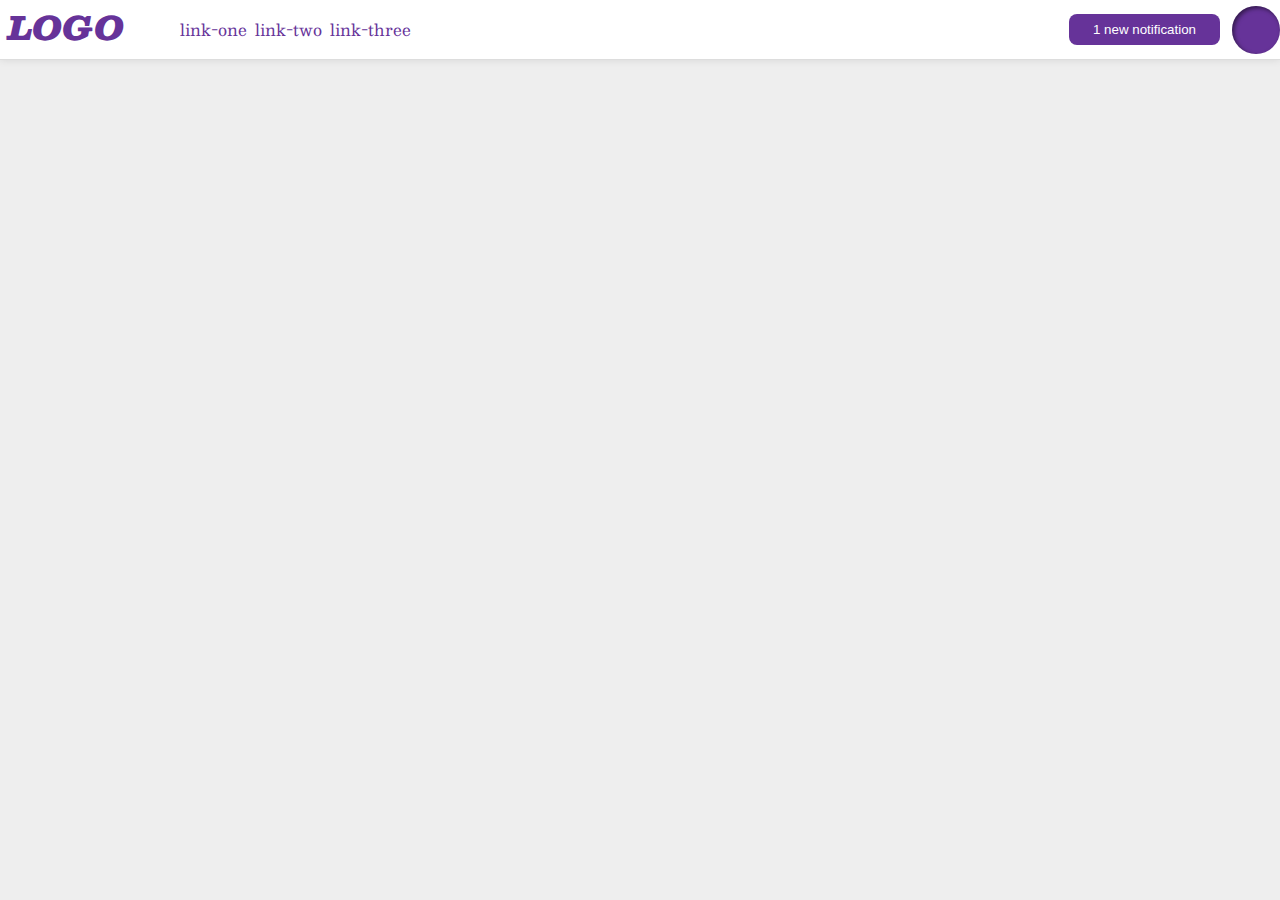
<file: foundations/flex/03-flex-header-2/index.html>
<!DOCTYPE html>
<html lang="en">
  <head>
    <meta charset="UTF-8">
    <meta http-equiv="X-UA-Compatible" content="IE=edge">
    <meta name="viewport" content="width=device-width, initial-scale=1.0">
    <title>Flex Header 2</title>
    <link rel="stylesheet" href="style.css">
  </head>
  <body>
    <div class="header">
      <div class="logo">
        LOGO
      </div>
      <ul class="links">
        <li><a href="https://google.com">link-one</a></li>
        <li><a href="https://google.com">link-two</a></li>
        <li><a href="https://google.com">link-three</a></li>
      </ul>
      <div class ="notification">
        <button class="notifications">
          1 new notification
        </button>
        <div class="profile-image"></div>
      </div>
      
    </div>
  </body>
</html>
</file>
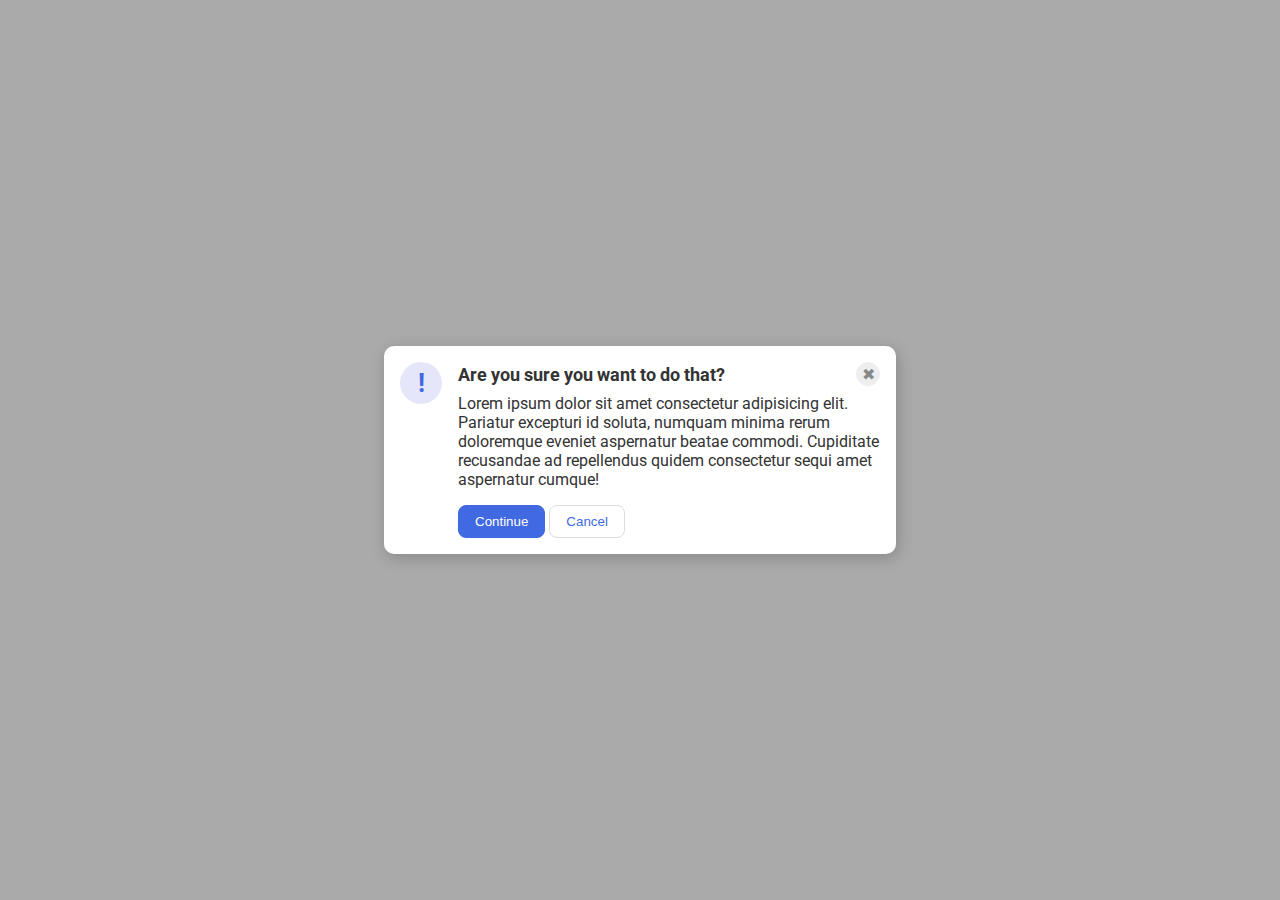
<file: foundations/flex/05-flex-modal/index.html>
<!DOCTYPE html>
<html lang="en">
  <head>
    <meta charset="UTF-8">
    <meta http-equiv="X-UA-Compatible" content="IE=edge">
    <meta name="viewport" content="width=device-width, initial-scale=1.0">
    <link rel="stylesheet" href="style.css">
    <title>Modal</title>
  </head>
  <body>
    <div class="modal">
      <div class="icon">!</div>
      <div class="container">
        <div class="header">Are you sure you want to do that?
          <button class="close-button">✖</button>
        </div>
        <div class="text">Lorem ipsum dolor sit amet consectetur adipisicing elit. Pariatur excepturi id soluta, numquam minima rerum doloremque eveniet aspernatur beatae commodi. Cupiditate recusandae ad repellendus quidem consectetur sequi amet aspernatur cumque!</div>
        <button class="continue">Continue</button>
        <button class="cancel">Cancel</button>
      </div>
    </div>
  </body>
</html>
</file>
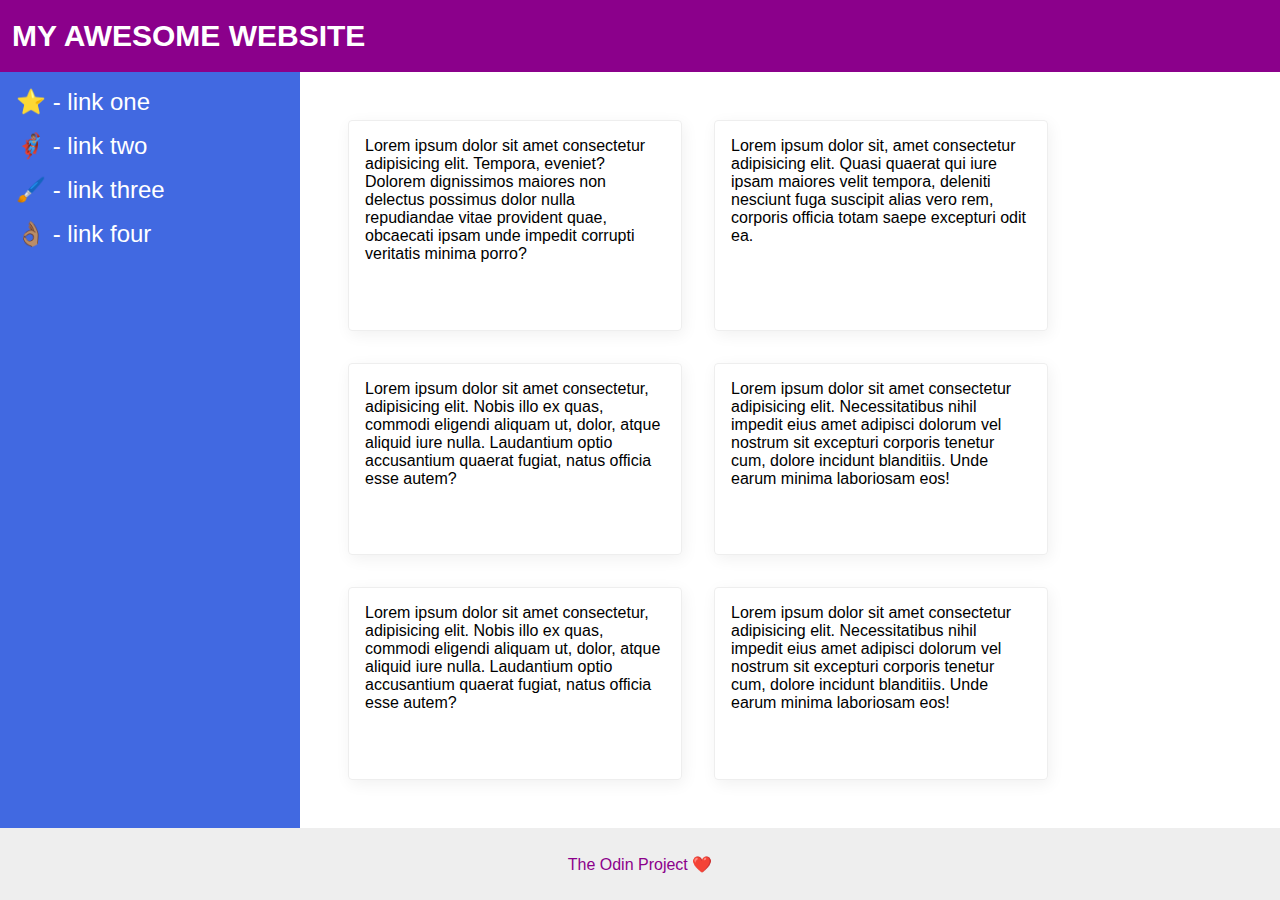
<file: foundations/flex/07-flex-layout-2/index.html>
<!DOCTYPE html>
<html lang="en">
  <head>
    <meta charset="UTF-8">
    <meta http-equiv="X-UA-Compatible" content="IE=edge">
    <meta name="viewport" content="width=device-width, initial-scale=1.0">
    <title>The Holy Grail</title>
    <link rel="stylesheet" href="style.css">
  </head>
  <body>
    <div class="header">
      MY AWESOME WEBSITE
    </div>
    <div class="main-center">
      <div class="sidebar">
        <ul>
          <li><a href="#">⭐ - link one</a></li>
          <li><a href="#">🦸🏽‍♂️ - link two</a></li>
          <li><a href="#">🖌️ - link three</a></li>
          <li><a href="#">👌🏽 - link four</a></li>
        </ul>
      </div>
      <div class="cards">
        <div class="card">Lorem ipsum dolor sit amet consectetur adipisicing elit. Tempora, eveniet? Dolorem dignissimos maiores non delectus possimus dolor nulla repudiandae vitae provident quae, obcaecati ipsam unde impedit corrupti veritatis minima porro?</div>
        <div class="card">Lorem ipsum dolor sit, amet consectetur adipisicing elit. Quasi quaerat qui iure ipsam maiores velit tempora, deleniti nesciunt fuga suscipit alias vero rem, corporis officia totam saepe excepturi odit ea.</div>
        <div class="card">Lorem ipsum dolor sit amet consectetur, adipisicing elit. Nobis illo ex quas, commodi eligendi aliquam ut, dolor, atque aliquid iure nulla. Laudantium optio accusantium quaerat fugiat, natus officia esse autem?</div>
        <div class="card">Lorem ipsum dolor sit amet consectetur adipisicing elit. Necessitatibus nihil impedit eius amet adipisci dolorum vel nostrum sit excepturi corporis tenetur cum, dolore incidunt blanditiis. Unde earum minima laboriosam eos!</div>
        <div class="card">Lorem ipsum dolor sit amet consectetur, adipisicing elit. Nobis illo ex quas, commodi eligendi aliquam ut, dolor, atque aliquid iure nulla. Laudantium optio accusantium quaerat fugiat, natus officia esse autem?</div>
        <div class="card">Lorem ipsum dolor sit amet consectetur adipisicing elit. Necessitatibus nihil impedit eius amet adipisci dolorum vel nostrum sit excepturi corporis tenetur cum, dolore incidunt blanditiis. Unde earum minima laboriosam eos!</div>
      </div>
    </div>
    <div class="footer">
      The Odin Project ❤️
    </div>
  </body>
</html>
</file>
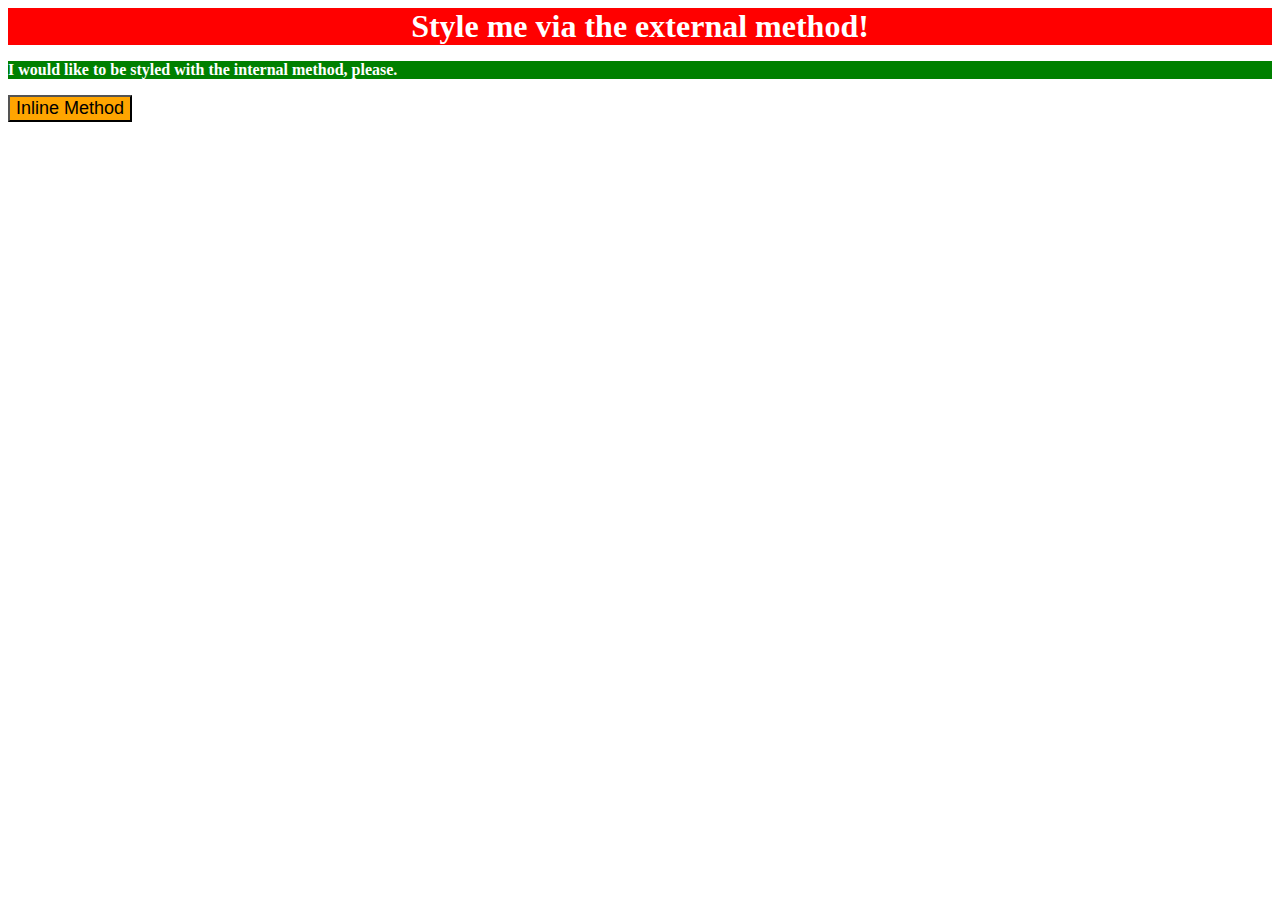
<file: foundations/intro-to-css/01-css-methods/index.html>
<!DOCTYPE html>
<html lang="en">
  <head>
    <link rel="stylesheet" href="external.css">
    <style>
      p {
        background-color: green;
        color: white;
        font-weight: bold; 
      }
    </style>
    <meta charset="UTF-8">
    <meta http-equiv="X-UA-Compatible" content="IE=edge">
    <meta name="viewport" content="width=device-width, initial-scale=1.0">
    <title>Methods for Adding CSS</title>
  </head>
  <body>
    <div>Style me via the external method!</div>
    <p>I would like to be styled with the internal method, please.</p>
    <button style="background-color:orange; font-size:18px;">Inline Method</button>
  </body>
</html>
</file>
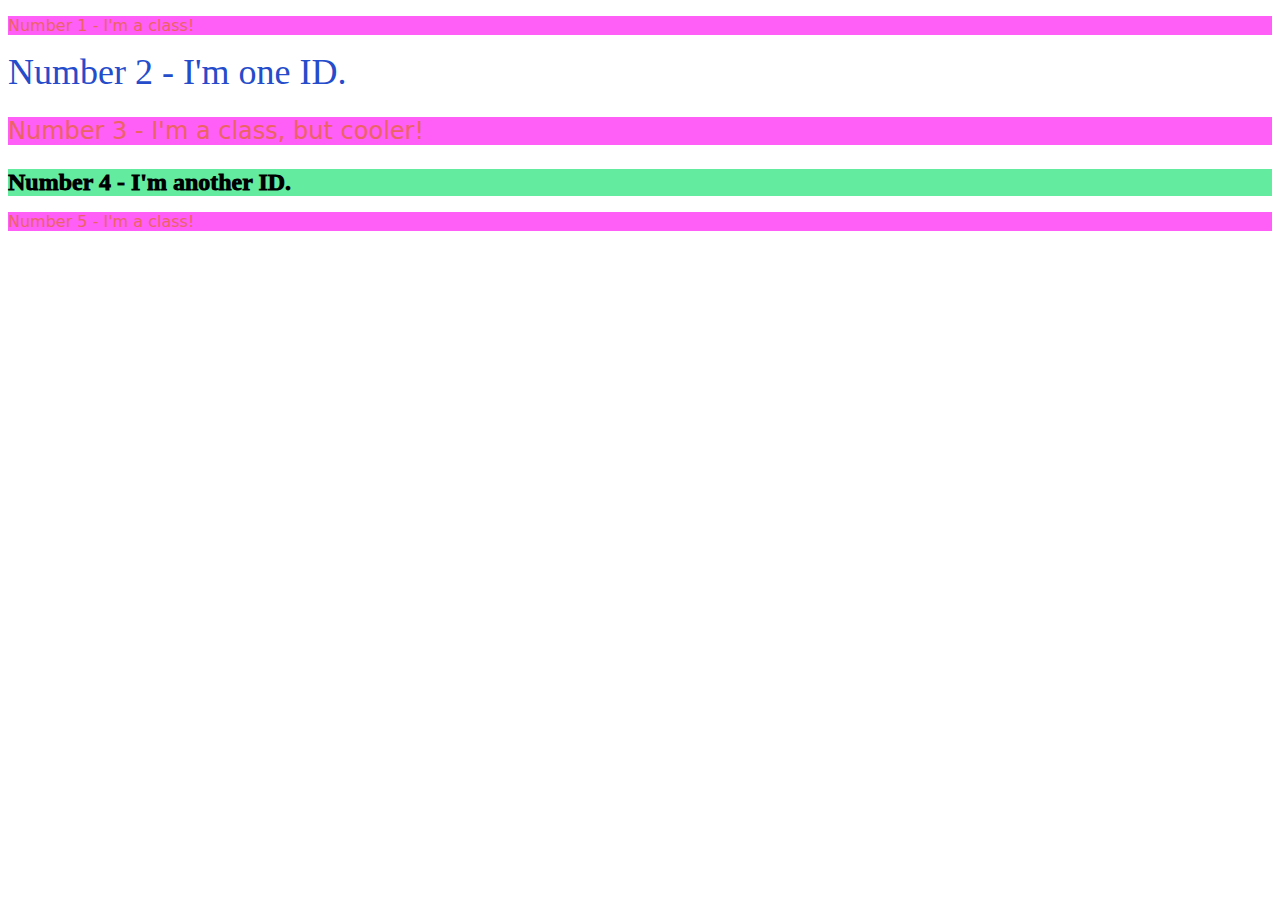
<file: foundations/intro-to-css/02-class-id-selectors/index.html>
<!DOCTYPE html>
<html lang="en">
  <head>
    <meta charset="UTF-8">
    <meta http-equiv="X-UA-Compatible" content="IE=edge">
    <meta name="viewport" content="width=device-width, initial-scale=1.0">
    <title>Class and ID Selectors</title>
    <link rel="stylesheet" href="style.css">
  </head>
  <body>
    <p class="odd">Number 1 - I'm a class!</p>
    <div id="second-element">Number 2 - I'm one ID.</div>
    <p class="odd" id="third-element">Number 3 - I'm a class, but cooler!</p>
    <div id="fourth-element">Number 4 - I'm another ID.</div>
    <p class="odd">Number 5 - I'm a class!</p>
  </body>
</html>
</file>
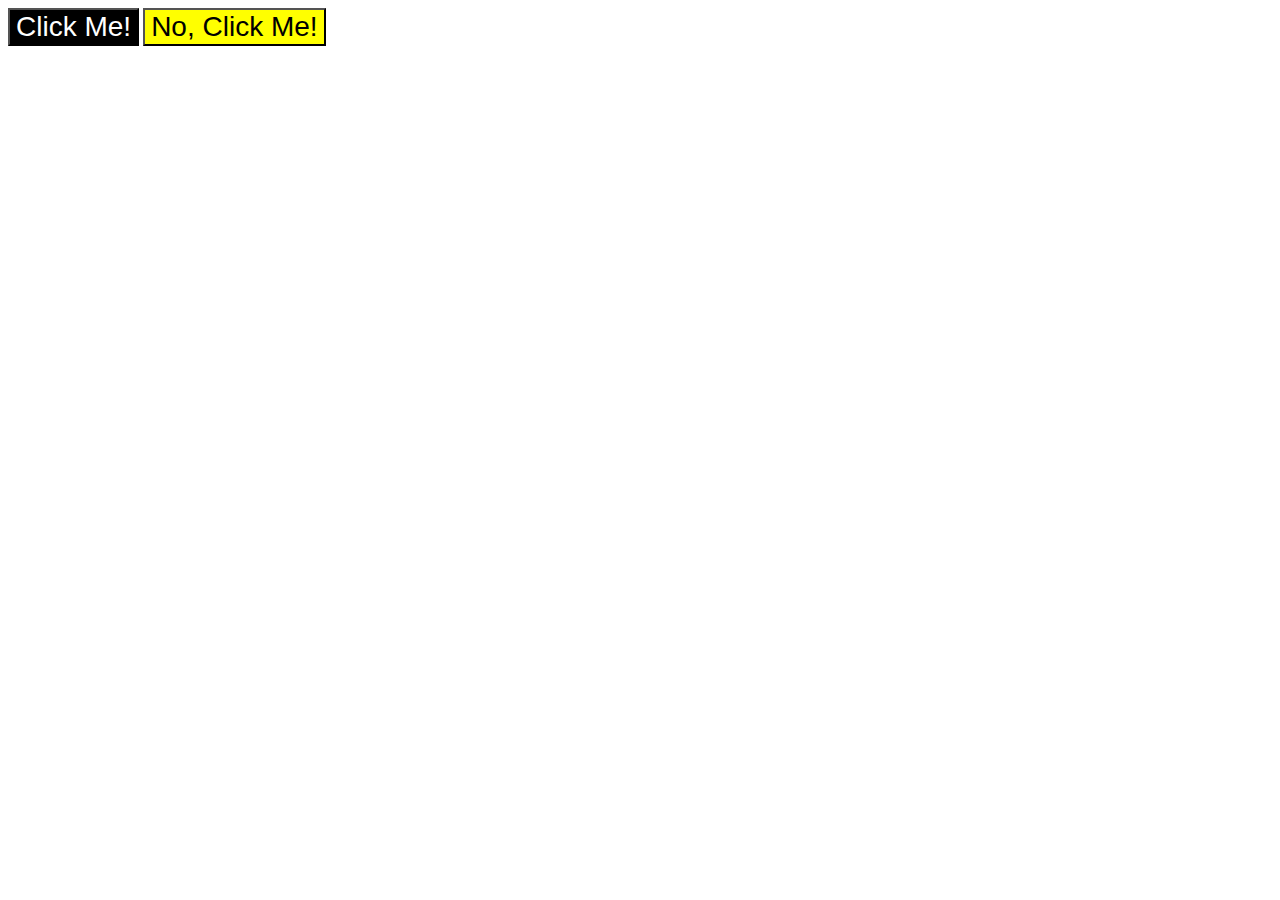
<file: foundations/intro-to-css/03-grouping-selectors/index.html>
<!DOCTYPE html>
<html lang="en">
  <head>
    <meta charset="UTF-8">
    <meta http-equiv="X-UA-Compatible" content="IE=edge">
    <meta name="viewport" content="width=device-width, initial-scale=1.0">
    <title>Grouping Selectors</title>
    <link rel="stylesheet" href="style.css">
  </head>
  <body>
    <button class="Click-Me">Click Me!</button>
    <button class="No-Click-Me">No, Click Me!</button>
  </body>
</html>
</file>
<file: foundations/flex/03-flex-header-2/style.css>
/* this is some magical font-importing.  
you'll learn about it later. */
@import url('https://fonts.googleapis.com/css2?family=Besley:ital,wght@0,400;1,900&display=swap');

body {
  margin: 0;
  background: #eee;
  font-family: Besley, serif;
}

.header {
  background: white;
  border-bottom: 1px solid #ddd;
  box-shadow: 0 0 8px rgba(0,0,0,.1);
  /* Below */
  display: flex;
  gap: 16px;
}

.profile-image {
  background: rebeccapurple;
  box-shadow: inset 2px 2px 4px rgba(0,0,0,.5);
  border-radius: 50%;
  width: 48px;
  height: 48px;
}

.logo {
  color: rebeccapurple;
  font-size: 32px;
  font-weight: 900;
  font-style: italic;
  margin-left: 8px;
  
}

.notification{
  display: flex;
  align-items: center;
  gap: 12px;
}

button {
  border: none;
  border-radius: 8px;
  background: rebeccapurple;
  color: white;
  padding: 8px 24px;
}

a {
  /* this removes the line under our links */
  text-decoration: none;
  color: rebeccapurple;
}

ul {
  list-style-type: none;
  display: flex;
  gap: 8px;
  margin-right: auto;
}
</file>
<file: foundations/flex/05-flex-modal/style.css>
@import url('https://fonts.googleapis.com/css2?family=Roboto:wght@400;700&display=swap');

html, body {
  height: 100%;
}

body {
  font-family: Roboto, sans-serif;
  margin: 0;
  background: #aaa;
  color: #333;
  /* I'll give you this one for free lol */
  display: flex;
  align-items: center;
  justify-content: center;
}

.modal {
  background: white;
  width: 480px;
  border-radius: 10px;
  box-shadow: 2px 4px 16px rgba(0,0,0,.2);
  display: flex;
  gap: 16px;
  padding: 16px;
}
.header {
  display: flex;
  justify-content: space-between;
  align-items: center;
  font-size: 18px;
  font-weight: 700;
  margin-bottom: 8px;
}
.icon {
  color: royalblue;
  font-size: 26px;
  font-weight: 700;
  background: lavender;
  width: 42px;
  height: 42px;
  border-radius: 50%;
  display: flex;
  align-items: center;
  justify-content: center;
  flex-shrink: 0;
}

.text {
  margin-bottom: 16px;
}

.close-button {
  background: #eee;
  border-radius: 50%;
  color: #888;
  font-weight: 400;
  font-size: 16px;
  height: 24px;
  width: 24px;
  display: flex;
  align-items: center;
  justify-content: center;
  border: 1px solid #eee;
  padding: 0;
}

button {
  cursor: pointer;
  padding: 8px 16px;
  border-radius: 8px;
}

button.continue {
  background: royalblue;
  border: 1px solid royalblue;
  color: white;
}

button.cancel {
  background: white;
  border: 1px solid #ddd;
  color: royalblue;
}
</file>
<file: foundations/flex/07-flex-layout-2/style.css>
body {
  font-family: -apple-system, BlinkMacSystemFont, 'Segoe UI', Roboto, Oxygen, Ubuntu, Cantarell, 'Open Sans', 'Helvetica Neue', sans-serif;
  margin: 0;
  min-height: 100vh;
  display: flex;
  flex-direction: column;
}

a {
  color: white;
  text-decoration-line: none;
  font-size: 24px;
}

ul {
  list-style-type: none;
  margin: 0;
  padding: 0;
}
li {
  margin-bottom: 16px;
}

.header {
  height: 72px;
  background: darkmagenta;
  color: white;
  font-weight: bold;
  font-size: 30px;
  display: flex;
  justify-content: flex-start;
  align-items: center;
  padding-left: 12px;
}

.main-center {
  display: flex;
  flex: 1;
}

.sidebar {
  width: 300px;
  background: royalblue;
  box-sizing: border-box;
  flex-shrink: 0;
  padding: 16px;

}

.cards {
  display: flex;
  flex-wrap: wrap;
  padding: 48px;
  gap: 32px;
}

.card {
  border: 1px solid #eee;
  box-shadow: 2px 4px 16px rgba(0,0,0,.06);
  border-radius: 4px;
  padding: 16px;
  width: 300px;
}


.footer {
  height: 72px;
  background: #eee;
  color: darkmagenta;
  display: flex;
  justify-content: center;
  align-items: center;
}
</file>
<file: foundations/intro-to-css/01-css-methods/external.css>
div {
    background-color: red;
    color: white;
    font-size: 32px;
    text-align: center;
    font-weight: bold;
}
</file>
<file: foundations/intro-to-css/02-class-id-selectors/style.css>
/* Add CSS Styling */
.odd{
    color: #eb6363;
    background-color: #ff5ff7;
    font-family: Verdana, "DejaVu Sans", sans-serif
}

#second-element{
    color: #254cca;
    font-size: 36px;
}

#third-element{
    font-size: 24px;
}

#fourth-element{
    background-color: #63eba0;
    font-size: 24px;
    font-weight: 1000;
}
</file>
<file: foundations/intro-to-css/03-grouping-selectors/style.css>
/* Add CSS Styling */
.No-Click-Me, .Click-Me{
    font-size: 28px;
    font-family: "Helvetica", "Times New Roman", sans-serif
}

.Click-Me{
    background-color: black;
    color: white;
}

.No-Click-Me{
    background-color: yellow;
}
</file>
